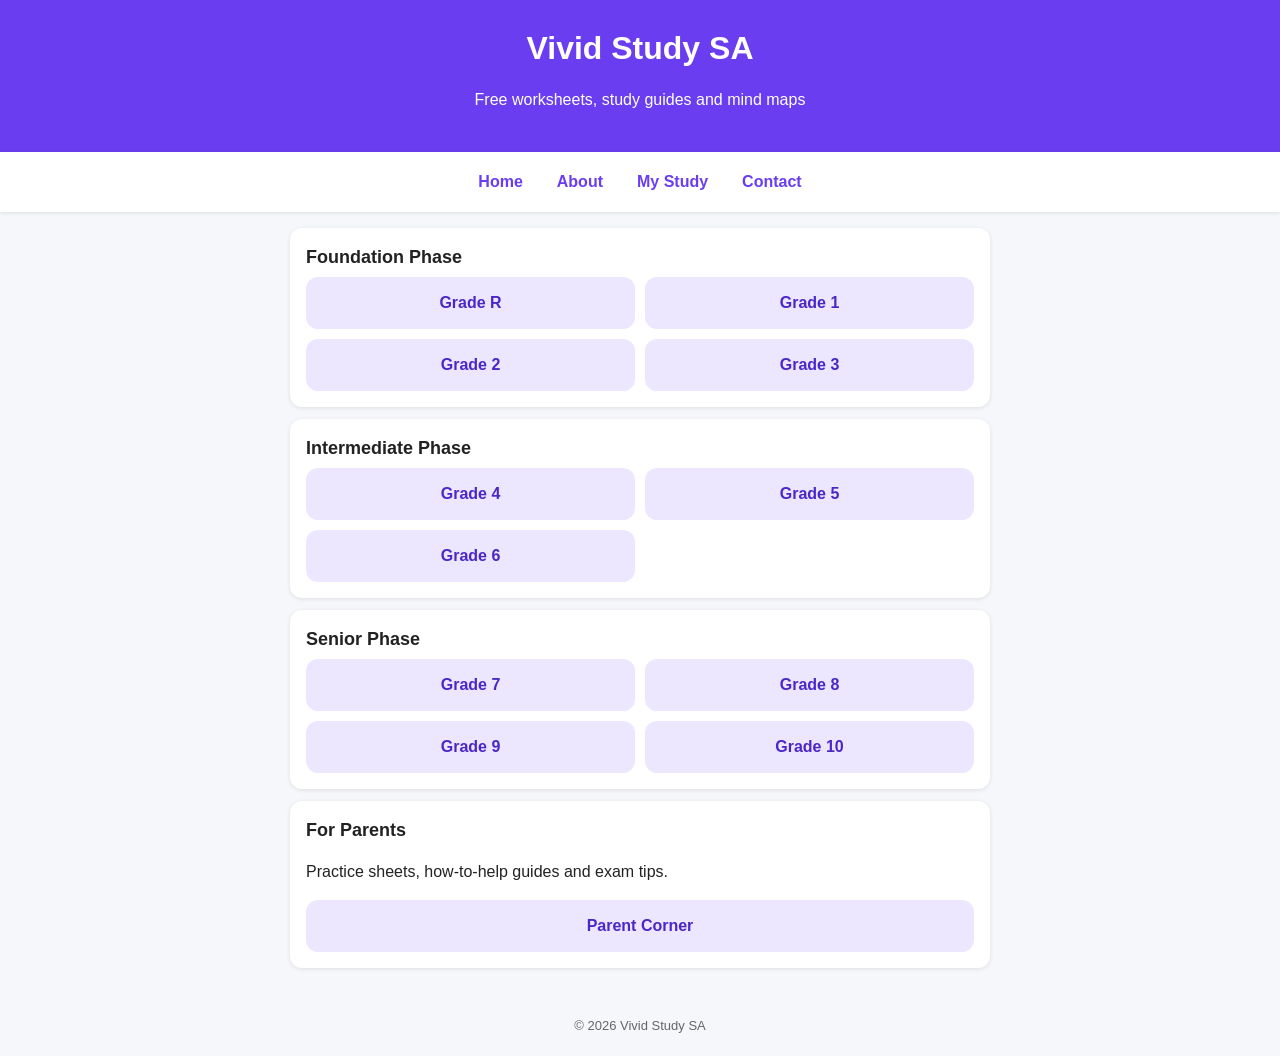
<file: index.html>
<!DOCTYPE html>
<html lang="en">
<head>
<meta charset="UTF-8">
<meta name="viewport" content="width=device-width, initial-scale=1">
<title>Vivid Study SA - Free Worksheets and Study Guides</title>
<meta name="description" content="Free printable worksheets, study guides and mind maps for South African learners. CAPS aligned, useful for IEB learners too.">
<link rel="stylesheet" href="style.css">
</head>
<body>
<header>
<h1>Vivid Study SA</h1>
<p>Free worksheets, study guides and mind maps</p>
</header>
<nav>
<a href="index.html">Home</a>
<a href="about.html">About</a>
<a href="mystudy.html">My Study</a>
<a href="contact.html">Contact</a>
</nav>
<main>
<div class="card"><h2>Foundation Phase</h2>
<div class="grid">
<a class="pill" href="grade.html?g=r">Grade R</a>
<a class="pill" href="grade.html?g=1">Grade 1</a>
<a class="pill" href="grade.html?g=2">Grade 2</a>
<a class="pill" href="grade.html?g=3">Grade 3</a>
</div></div>
<div class="card"><h2>Intermediate Phase</h2>
<div class="grid">
<a class="pill" href="grade.html?g=4">Grade 4</a>
<a class="pill" href="grade.html?g=5">Grade 5</a>
<a class="pill" href="grade.html?g=6">Grade 6</a>
</div></div>
<div class="card"><h2>Senior Phase</h2>
<div class="grid">
<a class="pill" href="grade.html?g=7">Grade 7</a>
<a class="pill" href="grade.html?g=8">Grade 8</a>
<a class="pill" href="grade.html?g=9">Grade 9</a>
<a class="pill" href="grade.html?g=10">Grade 10</a>
</div></div>
<div class="card"><h2>For Parents</h2>
<p>Practice sheets, how-to-help guides and exam tips.</p>
<a class="pill" href="parents.html">Parent Corner</a></div>
  </main>
<footer>&copy; 2026 Vivid Study SA</footer>
</body>
</html>
</file>
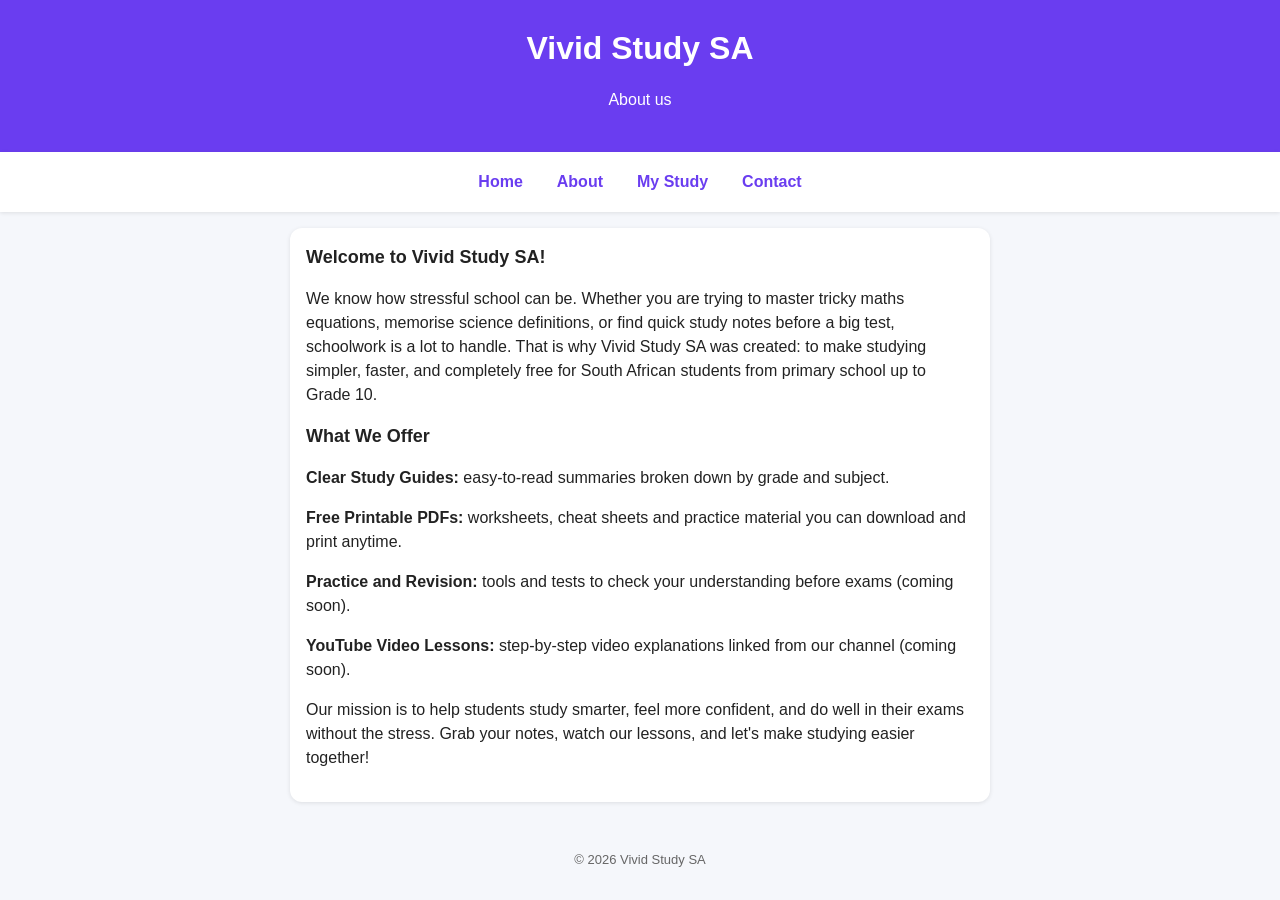
<file: about.html>
<!DOCTYPE html>
<html lang="en">
<head>
<meta charset="UTF-8">
<meta name="viewport" content="width=device-width, initial-scale=1">
<title>About - Vivid Study SA</title>
<link rel="stylesheet" href="style.css">
</head>
<body>
<header>
<h1>Vivid Study SA</h1>
<p>About us</p>
</header>
<nav>
<a href="index.html">Home</a>
<a href="about.html">About</a>
<a href="mystudy.html">My Study</a>
<a href="contact.html">Contact</a>
</nav>
<main>
<div class="card">
<h2>Welcome to Vivid Study SA!</h2>
<p>We know how stressful school can be. Whether you are trying to master tricky maths equations, memorise science definitions, or find quick study notes before a big test, schoolwork is a lot to handle. That is why Vivid Study SA was created: to make studying simpler, faster, and completely free for South African students from primary school up to Grade 10.</p>
<h2>What We Offer</h2>
<p><strong>Clear Study Guides:</strong> easy-to-read summaries broken down by grade and subject.</p>
<p><strong>Free Printable PDFs:</strong> worksheets, cheat sheets and practice material you can download and print anytime.</p>
<p><strong>Practice and Revision:</strong> tools and tests to check your understanding before exams (coming soon).</p>
<p><strong>YouTube Video Lessons:</strong> step-by-step video explanations linked from our channel (coming soon).</p>
<p>Our mission is to help students study smarter, feel more confident, and do well in their exams without the stress. Grab your notes, watch our lessons, and let's make studying easier together!</p>
</div>
</main>
<footer>&copy; 2026 Vivid Study SA</footer>
</body>
</html>
</file>
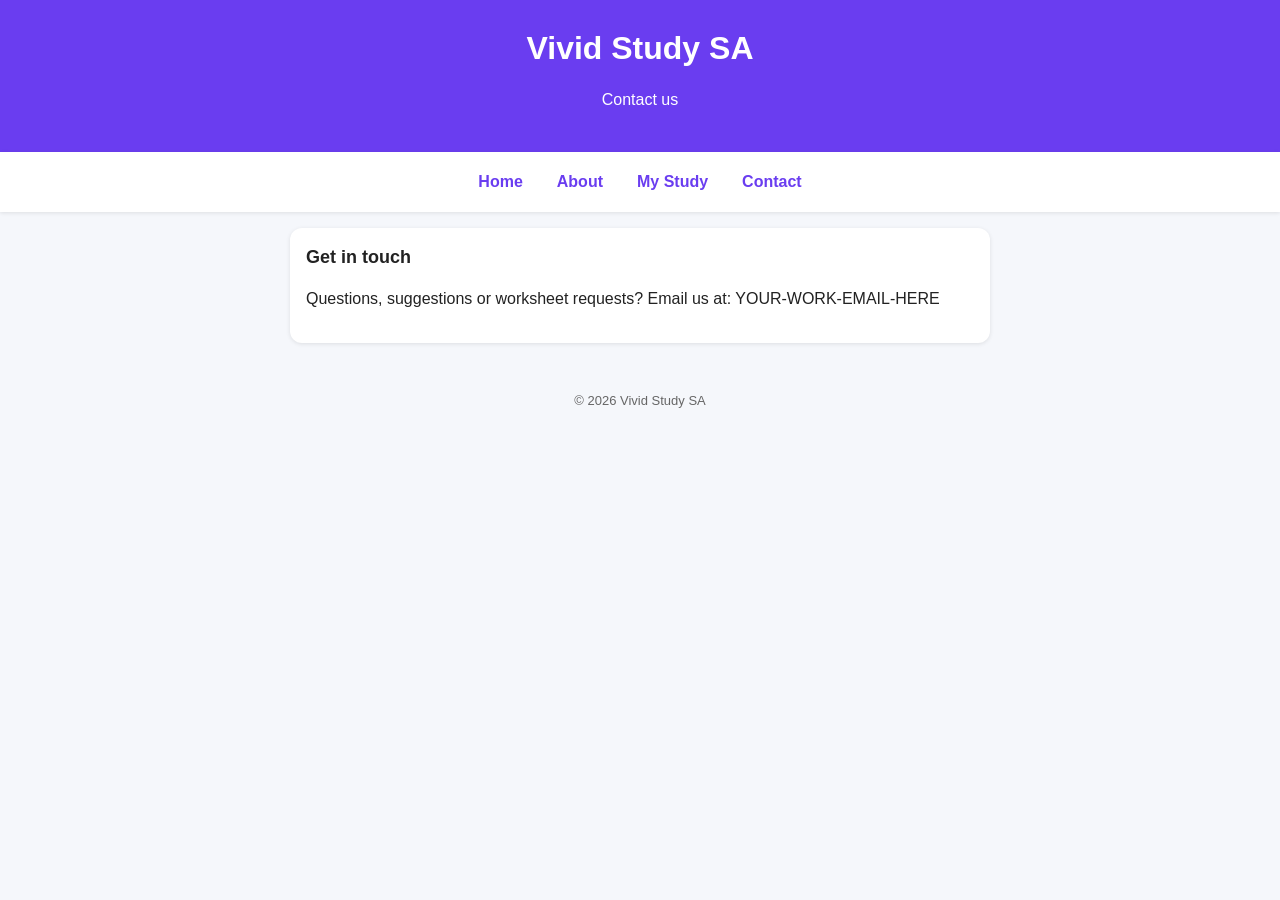
<file: contact.html>
<!DOCTYPE html>
<html lang="en">
<head>
<meta charset="UTF-8">
<meta name="viewport" content="width=device-width, initial-scale=1">
<title>Contact - Vivid Study SA</title>
<link rel="stylesheet" href="style.css">
</head>
<body>
<header>
<h1>Vivid Study SA</h1>
<p>Contact us</p>
</header>
<nav>
<a href="index.html">Home</a>
<a href="about.html">About</a>
<a href="mystudy.html">My Study</a>
<a href="contact.html">Contact</a>
</nav>
<main>
<div class="card">
<h2>Get in touch</h2>
<p>Questions, suggestions or worksheet requests? Email us at: YOUR-WORK-EMAIL-HERE</p>
</div>
</main>
<footer>&copy; 2026 Vivid Study SA</footer>
</body>
</html>
</file>
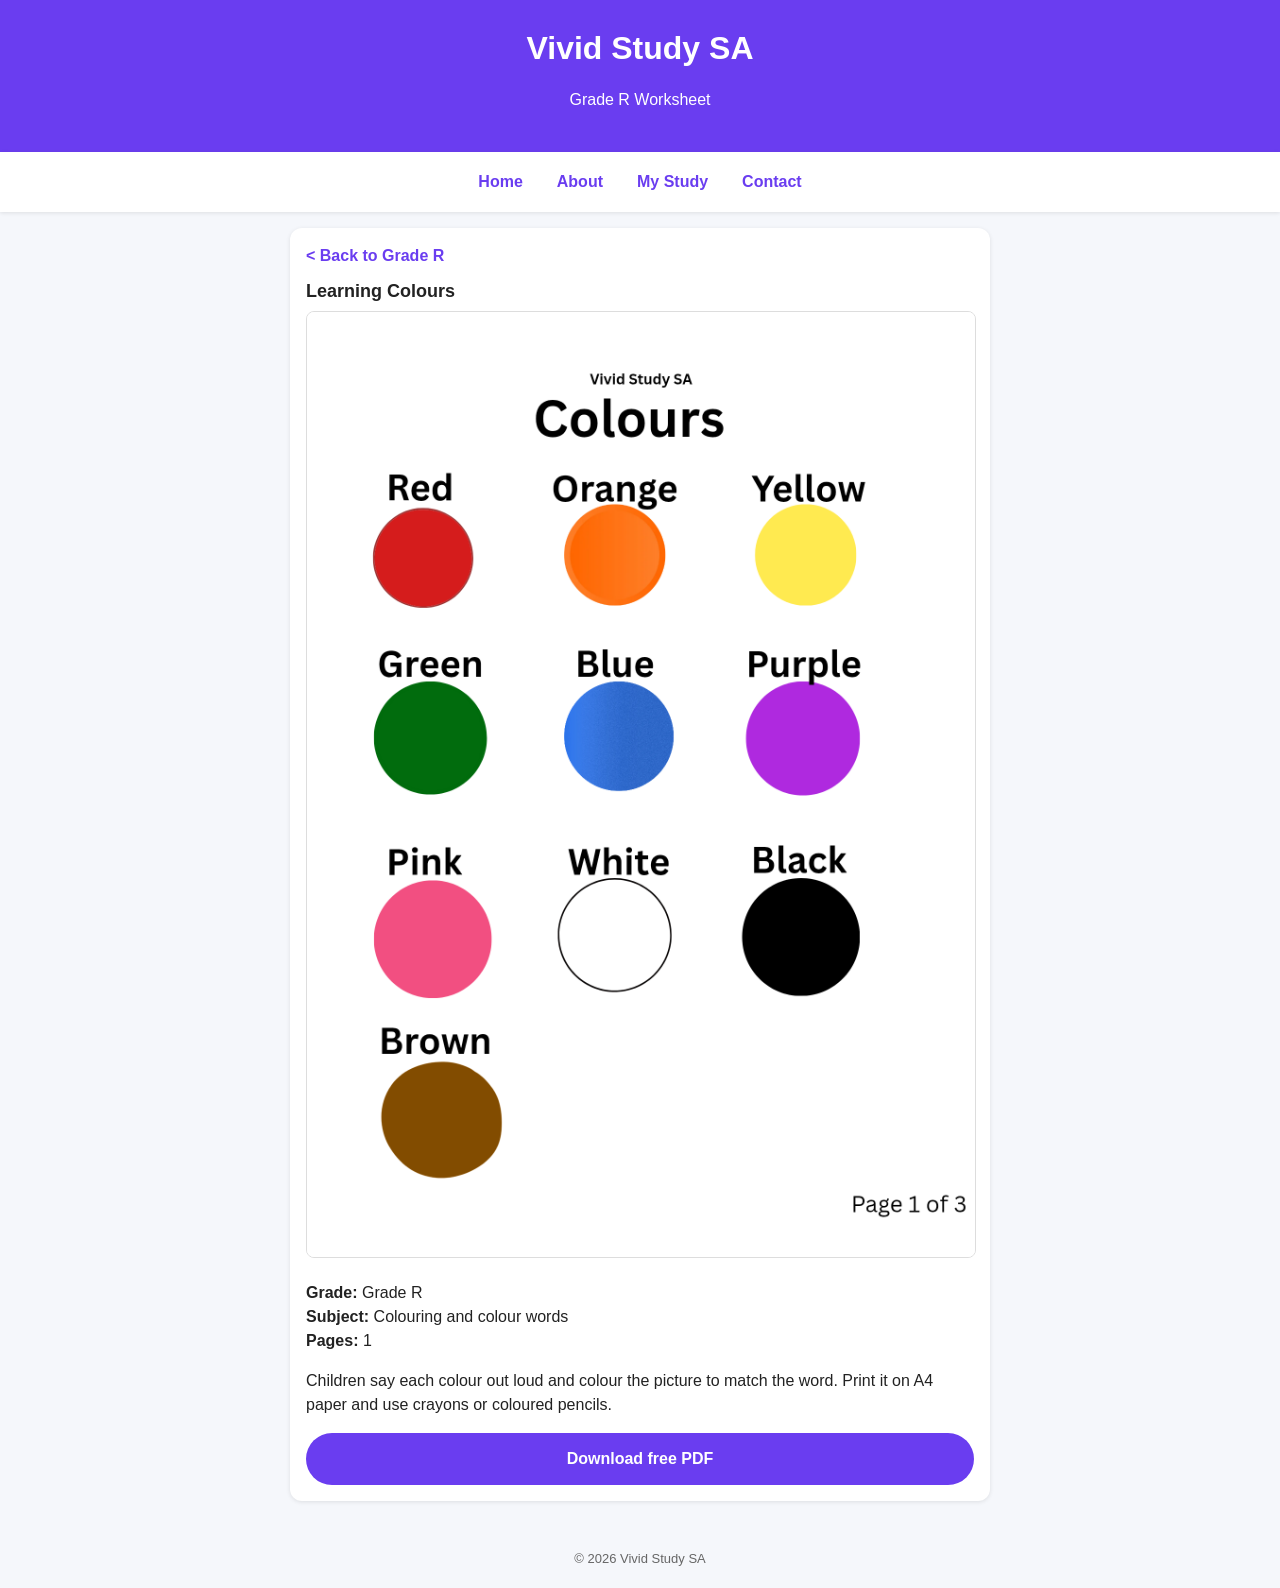
<file: grade-r-learning-colours.html>
<!DOCTYPE html>
<html lang="en">
<head>
<meta charset="UTF-8">
<meta name="viewport" content="width=device-width, initial-scale=1">
<title>Free Grade R Learning Colours Worksheet - Vivid Study SA</title>
<meta name="description" content="Free printable colouring worksheet for Grade R. Children learn colour names by colouring each picture to match the word.">
<link rel="stylesheet" href="style.css">
<style>
.preview{width:100%;border-radius:8px;border:1px solid #ddd}
.btn{display:block;text-align:center;background:#6a3df0;color:#fff;text-decoration:none;font-weight:bold;padding:14px;border-radius:30px;margin-top:14px}
</style>
</head>
<body>
<header>
<h1>Vivid Study SA</h1>
<p>Grade R Worksheet</p>
</header>
<nav>
<a href="index.html">Home</a>
<a href="about.html">About</a>
<a href="mystudy.html">My Study</a>
<a href="contact.html">Contact</a>
</nav>
<main>
<div class="card">
<a class="crumb" href="grade.html?g=r">&lt; Back to Grade R</a>
<h2>Learning Colours</h2>
<img class="preview" src="worksheets/grade-r-learning-colours.png" alt="Learning colours worksheet preview">
<p><strong>Grade:</strong> Grade R<br><strong>Subject:</strong> Colouring and colour words<br><strong>Pages:</strong> 1</p>
<p>Children say each colour out loud and colour the picture to match the word. Print it on A4 paper and use crayons or coloured pencils.</p>
<a class="btn" href="worksheets/grade-r-learning-colours.pdf" download>Download free PDF</a>
</div>
</main>
<footer>&copy; 2026 Vivid Study SA</footer>
</body>
  </html>
</file>
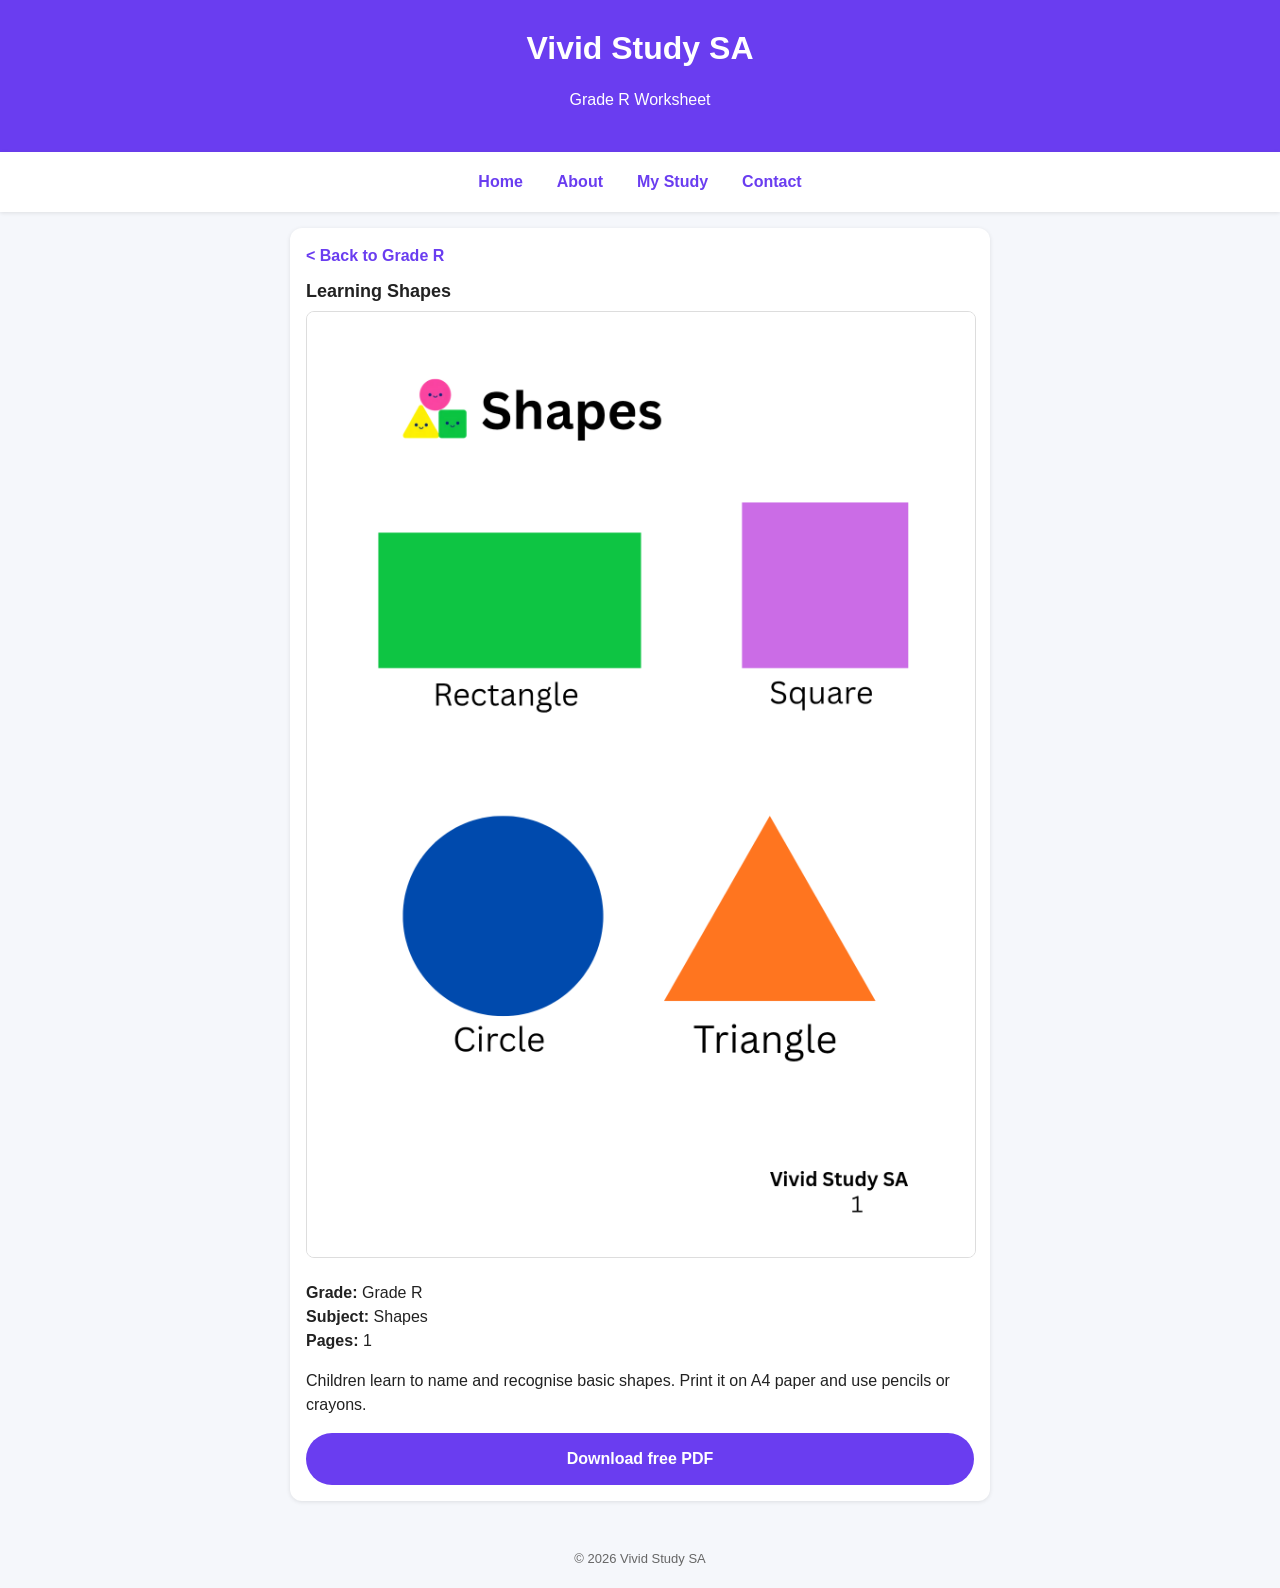
<file: grade-r-learning-shapes.html>
<!DOCTYPE html>
<html lang="en">
<head>
<meta charset="UTF-8">
<meta name="viewport" content="width=device-width, initial-scale=1">
<title>Free Grade R Learning Shapes Worksheet - Vivid Study SA</title>
<meta name="description" content="Free printable shapes worksheet for Grade R. Children learn to name and recognise basic shapes.">
<link rel="stylesheet" href="style.css">
<style>
.preview{width:100%;border-radius:8px;border:1px solid #ddd}
.btn{display:block;text-align:center;background:#6a3df0;color:#fff;text-decoration:none;font-weight:bold;padding:14px;border-radius:30px;margin-top:14px}
</style>
</head>
<body>
<header>
<h1>Vivid Study SA</h1>
<p>Grade R Worksheet</p>
</header>
<nav>
<a href="index.html">Home</a>
<a href="about.html">About</a>
<a href="mystudy.html">My Study</a>
<a href="contact.html">Contact</a>
</nav>
<main>
<div class="card">
<a class="crumb" href="grade.html?g=r">&lt; Back to Grade R</a>
<h2>Learning Shapes</h2>
<img class="preview" src="worksheets/grade-r-learning-shapes.png" alt="Learning shapes worksheet preview">
<p><strong>Grade:</strong> Grade R<br><strong>Subject:</strong> Shapes<br><strong>Pages:</strong> 1</p>
<p>Children learn to name and recognise basic shapes. Print it on A4 paper and use pencils or crayons.</p>
<a class="btn" href="worksheets/grade-r-learning-shapes.pdf" download>Download free PDF</a>
</div>
</main>
<footer>&copy; 2026 Vivid Study SA</footer>
</body>
</html>
</file>
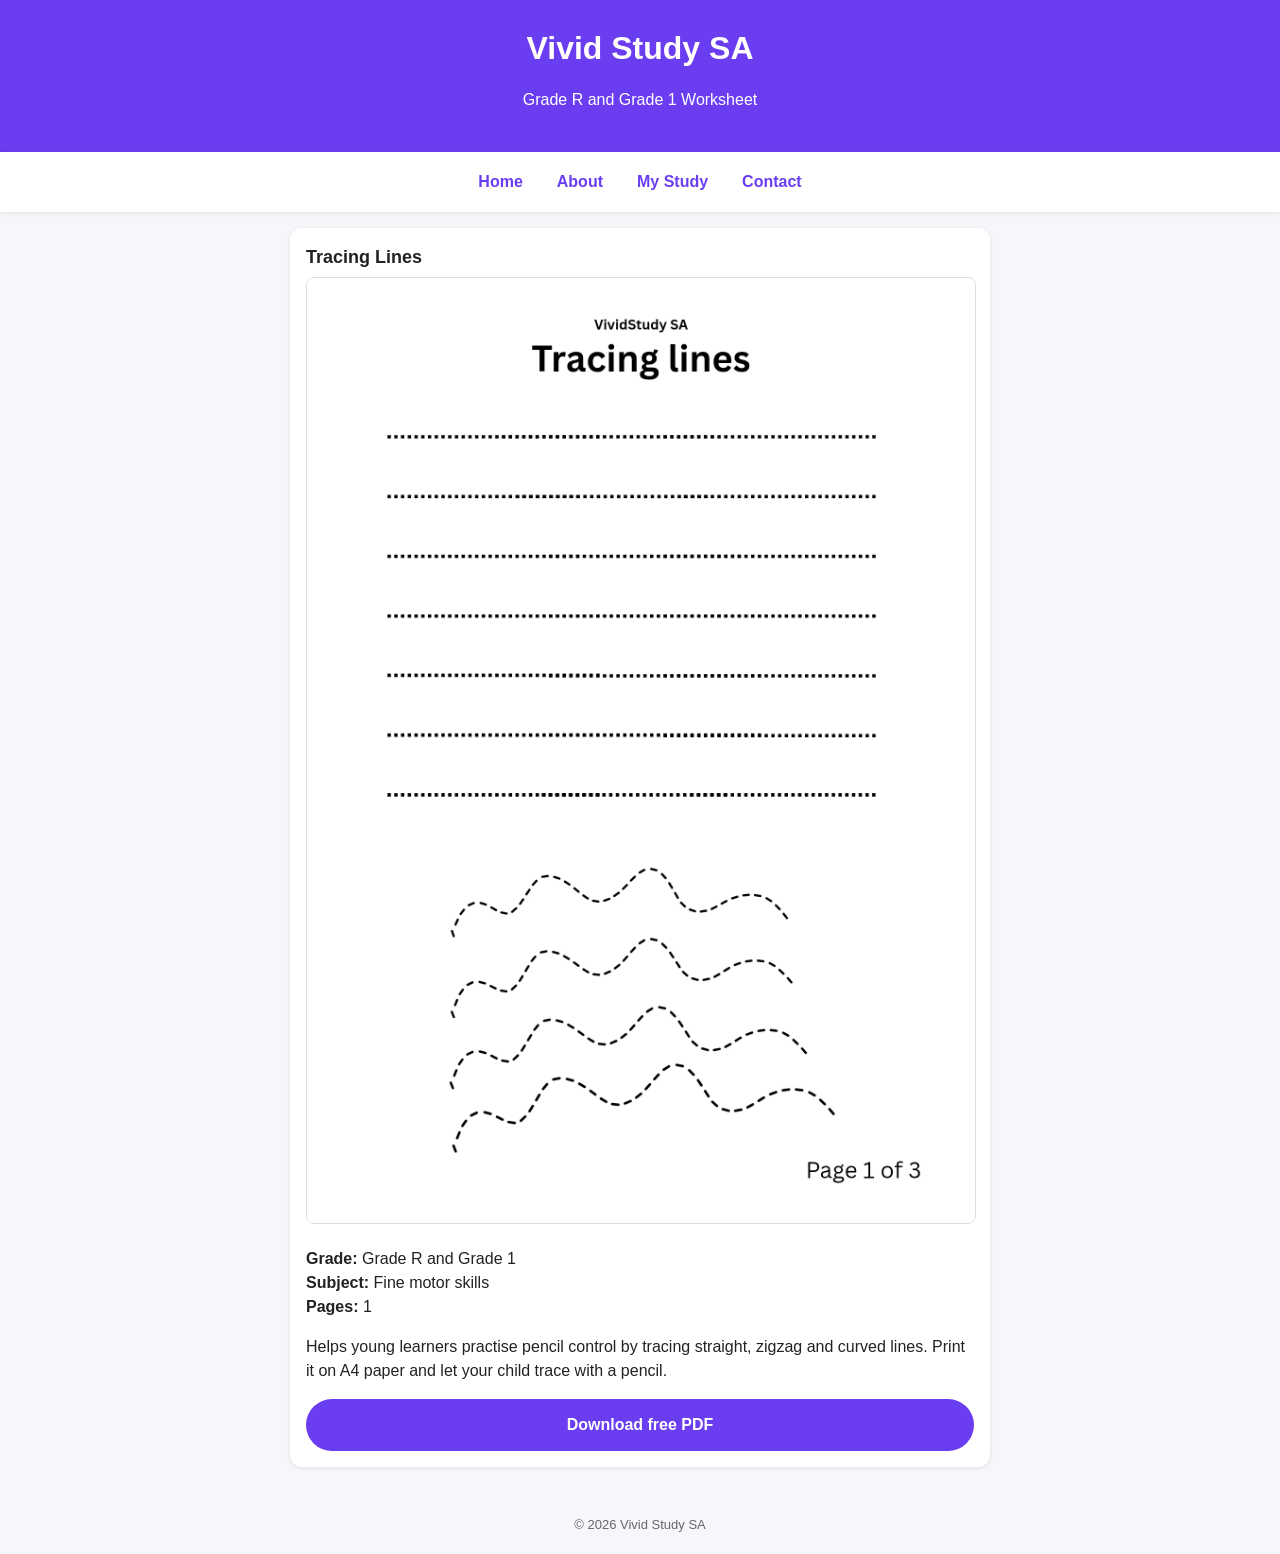
<file: grade-r-tracing-lines.html>
<!DOCTYPE html>
<html lang="en">
<head>
<meta charset="UTF-8">
<meta name="viewport" content="width=device-width, initial-scale=1">
<title>Free Grade R Tracing Lines Worksheet - Vivid Study SA</title>
<meta name="description" content="Free printable tracing lines worksheet for Grade R and Grade 1 learners. Practise straight, zigzag and curved lines.">
<link rel="stylesheet" href="style.css">
<style>
.preview{width:100%;border-radius:8px;border:1px solid #ddd}
.btn{display:block;text-align:center;background:#6a3df0;color:#fff;text-decoration:none;font-weight:bold;padding:14px;border-radius:30px;margin-top:14px}
</style>
</head>
<body>
<header>
<h1>Vivid Study SA</h1>
<p>Grade R and Grade 1 Worksheet</p>
</header>
<nav>
<a href="index.html">Home</a>
<a href="about.html">About</a>
<a href="mystudy.html">My Study</a>
<a href="contact.html">Contact</a>
</nav>
<main>
<div class="card">
<h2>Tracing Lines</h2>
<img class="preview" src="worksheets/grade-r-tracing-lines.png" alt="Tracing lines worksheet preview">
<p><strong>Grade:</strong> Grade R and Grade 1<br><strong>Subject:</strong> Fine motor skills<br><strong>Pages:</strong> 1</p>
<p>Helps young learners practise pencil control by tracing straight, zigzag and curved lines. Print it on A4 paper and let your child trace with a pencil.</p>
<a class="btn" href="worksheets/grade-r-tracing-lines.pdf" download>Download free PDF</a>
</div>
</main>
<footer>&copy; 2026 Vivid Study SA</footer>
</body>
</html>
</file>
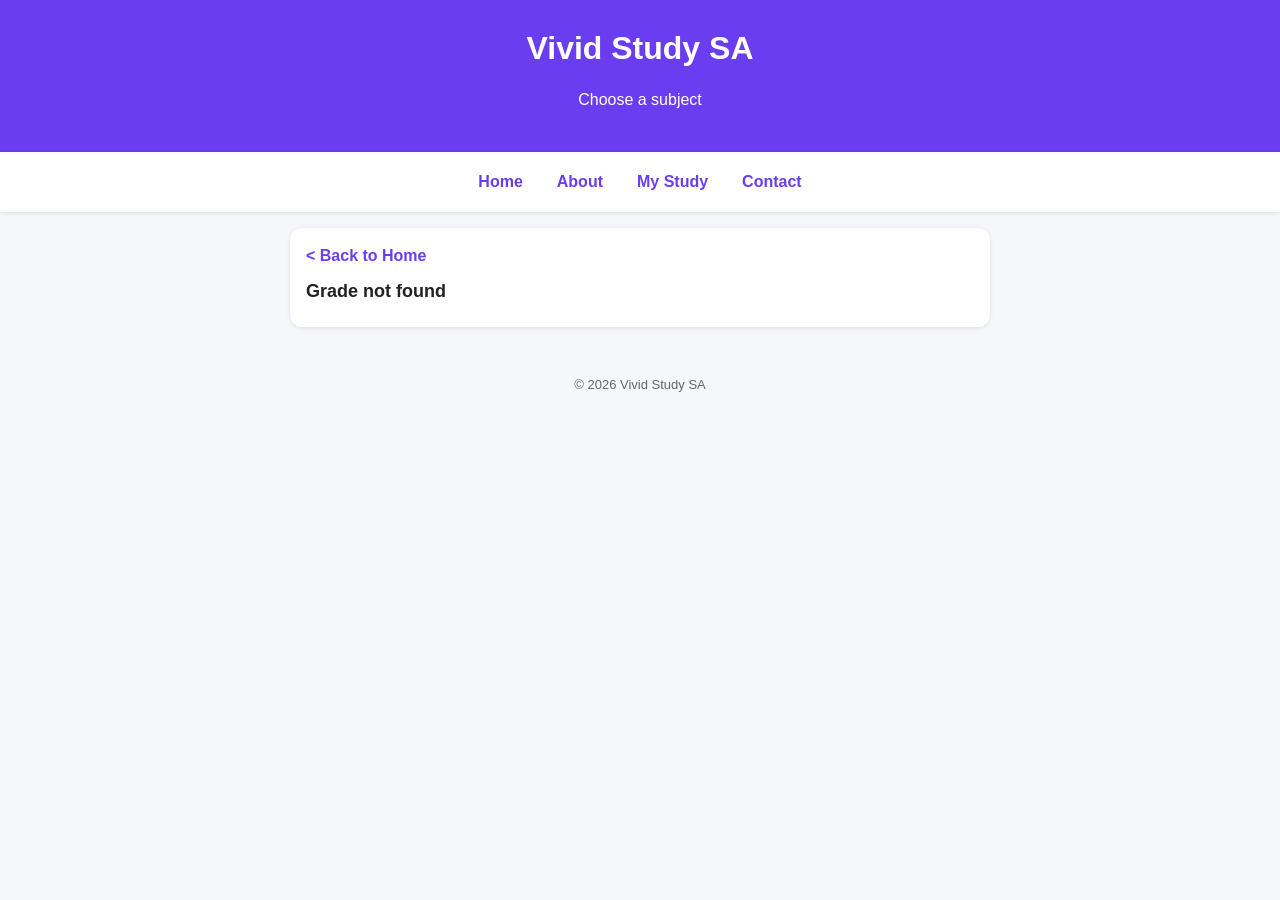
<file: grade.html>
<!DOCTYPE html>
<html lang="en">
<head>
<meta charset="UTF-8">
<meta name="viewport" content="width=device-width, initial-scale=1">
<title>Choose a subject - Vivid Study SA</title>
<link rel="stylesheet" href="style.css">
</head>
<body>
<header><h1>Vivid Study SA</h1><p>Choose a subject</p></header>
<nav>
<a href="index.html">Home</a>
<a href="about.html">About</a>
<a href="mystudy.html">My Study</a>
<a href="contact.html">Contact</a>
</nav>
<main>
<div class="card">
<a class="crumb" href="index.html">&lt; Back to Home</a>
<h2 id="title"></h2>
<div class="grid" id="list"></div>
</div>
</main>
<footer>&copy; 2026 Vivid Study SA</footer>
<script src="data.js"></script>
<script>
var params=new URLSearchParams(location.search);
var g=params.get("g");
var info=GRADES[g];
var title=document.getElementById("title");
var list=document.getElementById("list");
if(!info){
  title.textContent="Grade not found";
}else{
  title.textContent=info.name;
  document.title=info.name+" - Vivid Study SA";
  if(info.subjects.length===0){
    var m=document.createElement("p");
    m.className="soon";
    m.textContent="Coming soon.";
    list.appendChild(m);
  }else{
    info.subjects.forEach(function(sub){
      var a=document.createElement("a");
      a.className="pill";
      a.href="subject.html?g="+encodeURIComponent(g)+"&s="+encodeURIComponent(sub);
      a.textContent=sub;
      list.appendChild(a);
    });
  }
}
</script>
</body>
</html>
</file>
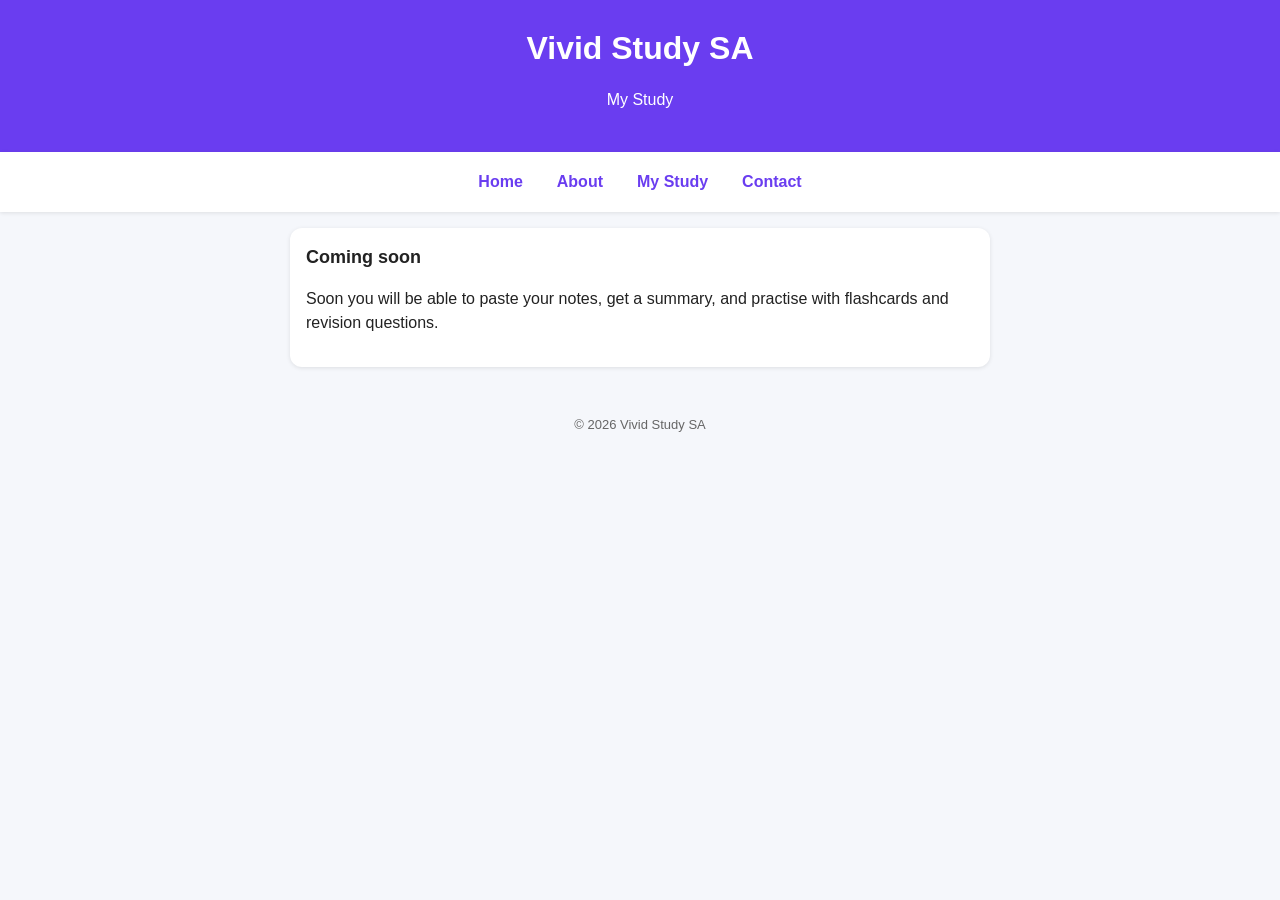
<file: my study.html>
<!DOCTYPE html>
<html lang="en">
<head>
<meta charset="UTF-8">
<meta name="viewport" content="width=device-width, initial-scale=1">
<title>My Study - Vivid Study SA</title>
<link rel="stylesheet" href="style.css">
</head>
<body>
<header>
<h1>Vivid Study SA</h1>
<p>My Study</p>
</header>
<nav>
<a href="index.html">Home</a>
<a href="about.html">About</a>
<a href="mystudy.html">My Study</a>
<a href="contact.html">Contact</a>
</nav>
<main>
<div class="card">
<h2>Coming soon</h2>
<p>Soon you will be able to paste your notes, get a summary, and practise with flashcards and revision questions.</p>
</div>
</main>
<footer>&copy; 2026 Vivid Study SA</footer>
</body>
</html>
</file>
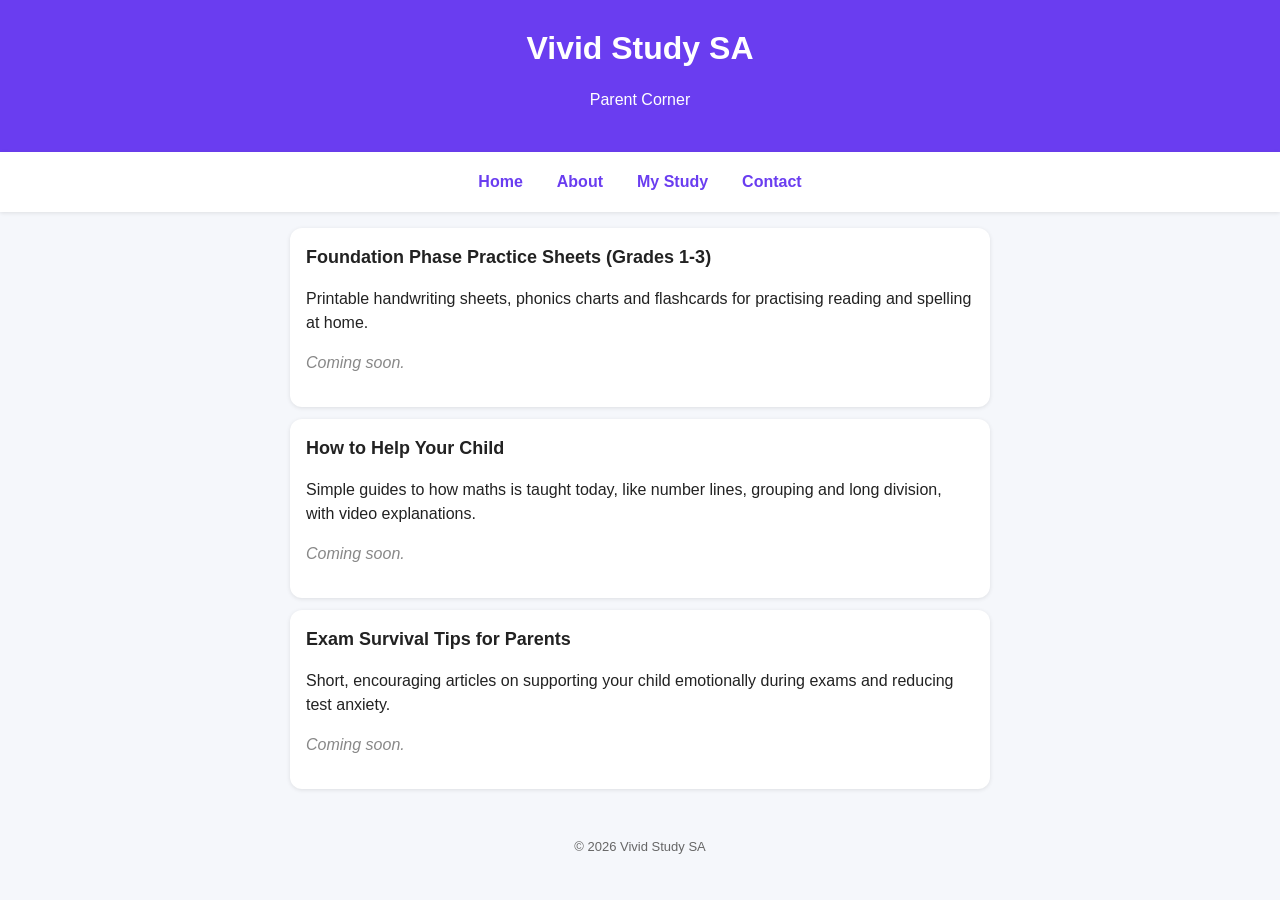
<file: parents.html>
<!DOCTYPE html>
<html lang="en">
<head>
<meta charset="UTF-8">
<meta name="viewport" content="width=device-width, initial-scale=1">
<title>Parent Corner - Vivid Study SA</title>
<link rel="stylesheet" href="style.css">
</head>
<body>
<header><h1>Vivid Study SA</h1><p>Parent Corner</p></header>
<nav>
<a href="index.html">Home</a>
<a href="about.html">About</a>
<a href="mystudy.html">My Study</a>
<a href="contact.html">Contact</a>
</nav>
<main>
<div class="card"><h2>Foundation Phase Practice Sheets (Grades 1-3)</h2>
<p>Printable handwriting sheets, phonics charts and flashcards for practising reading and spelling at home.</p>
<p class="soon">Coming soon.</p></div>
<div class="card"><h2>How to Help Your Child</h2>
<p>Simple guides to how maths is taught today, like number lines, grouping and long division, with video explanations.</p>
<p class="soon">Coming soon.</p></div>
<div class="card"><h2>Exam Survival Tips for Parents</h2>
<p>Short, encouraging articles on supporting your child emotionally during exams and reducing test anxiety.</p>
<p class="soon">Coming soon.</p></div>
</main>
<footer>&copy; 2026 Vivid Study SA</footer>
</body>
</html>
</file>
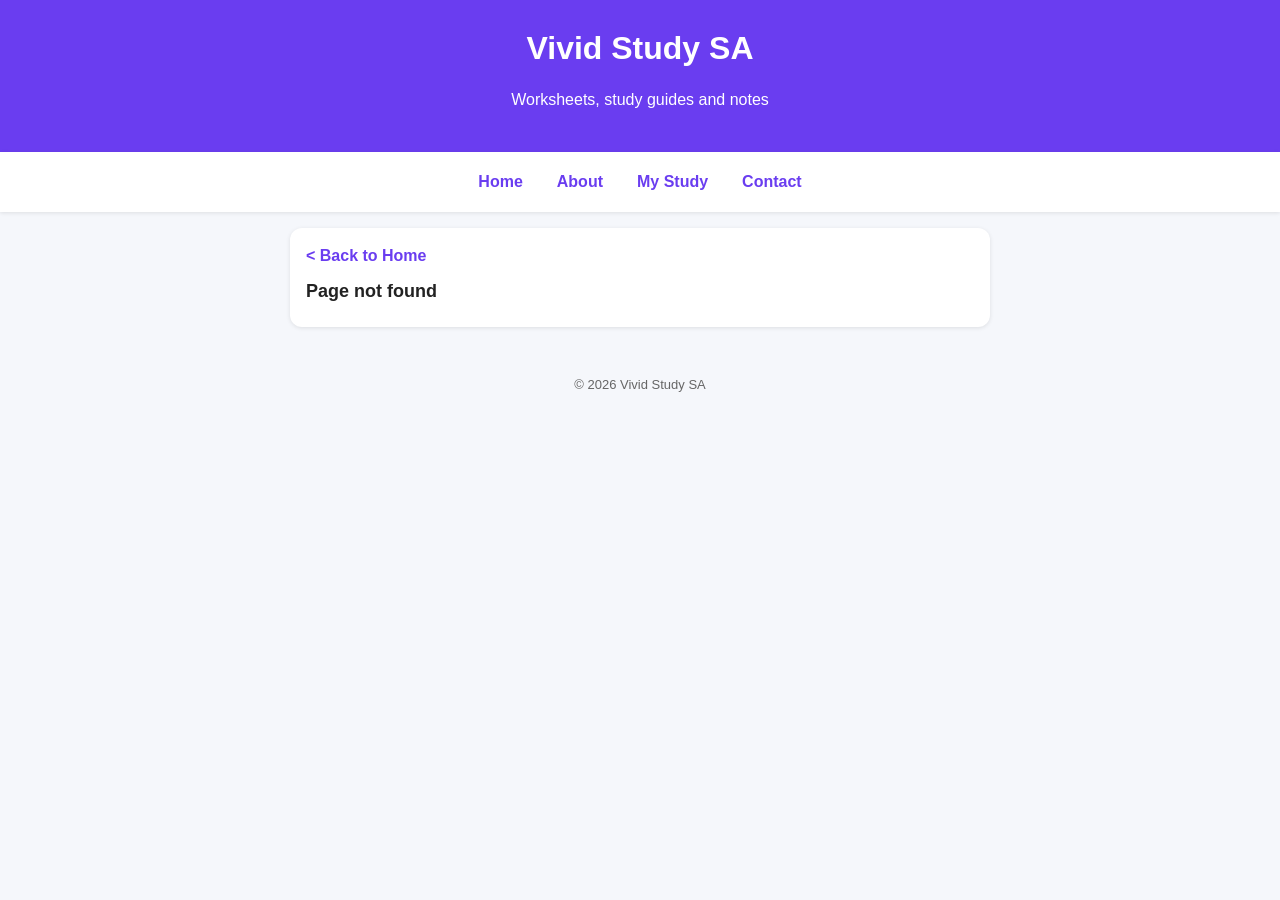
<file: subject.html>
<!DOCTYPE html>
<html lang="en">
<head>
<meta charset="UTF-8">
<meta name="viewport" content="width=device-width, initial-scale=1">
<title>Resources - Vivid Study SA</title>
<link rel="stylesheet" href="style.css">
</head>
<body>
<header><h1>Vivid Study SA</h1><p>Worksheets, study guides and notes</p></header>
<nav>
<a href="index.html">Home</a>
<a href="about.html">About</a>
<a href="mystudy.html">My Study</a>
<a href="contact.html">Contact</a>
</nav>
<main>
<div class="card">
<a class="crumb" id="back" href="index.html">&lt; Back to Home</a>
<h2 id="title"></h2>
<div id="list"></div>
</div>
</main>
<footer>&copy; 2026 Vivid Study SA</footer>
<script src="data.js"></script>
<script>
var params=new URLSearchParams(location.search);
var g=params.get("g");
var s=params.get("s");
var info=GRADES[g];
var title=document.getElementById("title");
var list=document.getElementById("list");
if(!info||info.subjects.indexOf(s)===-1){
  title.textContent="Page not found";
}else{
  title.textContent=info.name+" - "+s;
  document.title=info.name+" "+s+" - Vivid Study SA";
  var back=document.getElementById("back");
  back.href="grade.html?g="+encodeURIComponent(g);
  back.textContent="< Back to "+info.name;
  var items=RESOURCES.filter(function(w){return w.grade===g&&w.subject===s;});
  if(items.length===0){
    var m=document.createElement("p");
    m.className="soon";
    m.textContent="Resources coming soon.";
    list.appendChild(m);
  }else{
    TYPES.forEach(function(t){
      var group=items.filter(function(w){return w.type===t;});
      if(group.length===0){return;}
      var h=document.createElement("h3");
      h.textContent=t;
      list.appendChild(h);
      group.forEach(function(w){
        var a=document.createElement("a");
        a.className="pill";
        a.style.marginBottom="10px";
        a.href=w.page;
        a.textContent=w.title;
        list.appendChild(a);
        if(w.video){
          var v=document.createElement("a");
          v.className="crumb";
          v.href=w.video;
          v.textContent="Watch the video lesson";
          list.appendChild(v);
        }
      });
    });
  }
}
</script>
</body>
</html>
</file>
<file: style.css>
body{font-family:Arial,sans-serif;margin:0;background:#f5f7fb;color:#222;line-height:1.5}
header{background:#6a3df0;color:#fff;padding:24px 16px;text-align:center}
header h1{margin:0 0 4px}
nav{background:#fff;display:flex;flex-wrap:wrap;justify-content:center;gap:6px;padding:10px;box-shadow:0 1px 4px rgba(0,0,0,.1)}
nav a{text-decoration:none;color:#6a3df0;font-weight:bold;padding:8px 14px;border-radius:20px}
nav a:hover{background:#ece6ff}
main{padding:16px;max-width:700px;margin:auto}
.card{background:#fff;border-radius:12px;padding:16px;margin-bottom:12px;box-shadow:0 1px 4px rgba(0,0,0,.1)}
.card h2{margin:0 0 6px;font-size:18px}
footer{text-align:center;padding:20px;font-size:13px;color:#666}
.grid{display:grid;grid-template-columns:1fr 1fr;gap:10px}
.pill{display:block;text-align:center;background:#ece6ff;color:#4b27c9;text-decoration:none;font-weight:bold;padding:14px 8px;border-radius:12px}
.pill:hover{background:#d9ccff}
.soon{color:#888;font-style:italic}
.crumb{display:inline-block;margin-bottom:10px;color:#6a3df0;font-weight:bold;text-decoration:none}
</file>
